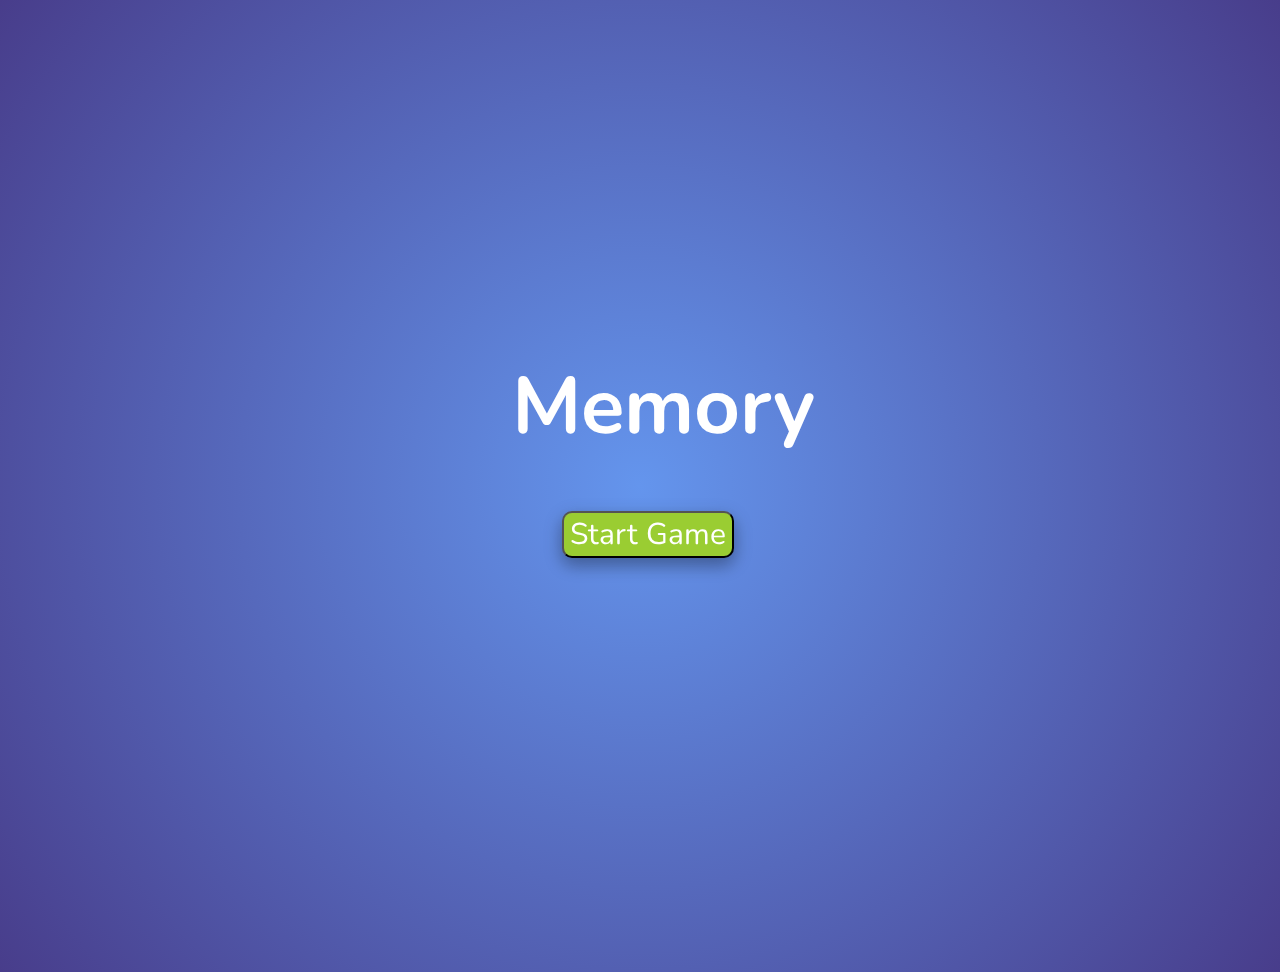
<file: index.html>
<!DOCTYPE html>
<html lang="en">

<head>
  <meta charset="UTF-8">
  <title>Memory Game</title>
  <meta name="description" content="DESCRIPTION">
  <link href="https://fonts.googleapis.com/css?family=Nunito:800" rel="stylesheet">
  <link rel="stylesheet" href="css.css">
</head>

<body>
  <div id="welcome">
    <h1>Memory</h1>
    <button id="startButton" name="startButton">Start Game</button>
  </div>
  <div id="header">
  </div>
  <div id="gameBoard">
  </div>
  <div id="playAgain" style="display: none;">
  </div>


  <script src="javascript.js"></script>
</body>

</html>
</file>
<file: css.css>
body {
  background: radial-gradient(circle, CornflowerBlue, DarkSlateBlue);
  color: white;
  font-family: 'Nunito', sans-serif;
  height: 100vh;
}

h1 {
  font-size: 5em;
  margin-left: 30px;
  margin-top:10px;
  margin-bottom: 10px;
  text-transform: capitalize;
}

#welcome {
  width: 100%;
  height: 100%;
  top: 0px;
  position: fixed;
  text-align: center;
  display: flex;
  flex-direction: column;
  justify-content: center;
  align-items: center;
}

#playAgain {
  width: 100%;
  height: 100%;
  top: 0px;
  position: fixed;
  text-align: center;
  display: flex;
  flex-direction: column;
  justify-content: center;
  align-items: center;
}

button {
  margin-top: 40px;
  background-color: yellowgreen;
  font-family: 'Nunito', sans-serif;
  color: white;
  font-size: 30px;
  border-radius: 10px;
  box-shadow: 0 8px 16px 0 rgba(0,0,0,0.2), 0 6px 20px 0 rgba(0,0,0,0.19);
}

.header {
  display: flex;
  flex-direction: row;
  justify-content: space-between;
  margin-left: 30px;
  margin-right: 30px;
  margin-bottom: 20px;
}

.timer {
  position: relative;
  left: -30px;
}

#gameBoard {
  margin-bottom: 5vw;
}

.row {
  padding: 0;
  margin: 0;
  display: flex;
  justify-content: center;
  line-height:20px;
}

.container {
  height: 13vw;
  width: 13vw;
  margin: 5px;
  position: relative;
  -webkit-perspective: 800px;
  -moz-perspective: 800px;
  -o-perspective: 800px;
  perspective: 800px;
}

.card {
  display: flex;
  height: 13vw;
  width: 13vw;
  position: absolute;
  -webkit-transition: -webkit-transform 1s;
  -moz-transition: -moz-transform 1s;
  -o-transition: -o-transform 1s;
  transition: transform 1s;
  -webkit-transform-style: preserve-3d;
  -moz-transform-style: preserve-3d;
  -o-transform-style: preserve-3d;
  transform-style: preserve-3d;
  -webkit-transform-origin: 50% 50%;
}

.card div {
  height: 100%;
  width: 100%;
  position: absolute;
  -webkit-backface-visibility: hidden;
  -moz-backface-visibility: hidden;
  -o-backface-visibility: hidden;
  backface-visibility: hidden;
}

.card .back {
  background-image: url('assets/circles-dark_green.png');
  /* background image from www.toptal.com/designers/subtlepatterns/  */
  border-radius: 10px;
  box-shadow: 0 8px 16px 0 rgba(0,0,0,0.2), 0 6px 20px 0 rgba(0,0,0,0.19);
}

.card .face {
  border-radius: 10px;
  background-size: contain;
  box-shadow: 0 8px 16px 0 rgba(0,0,0,0.2), 0 6px 20px 0 rgba(0,0,0,0.19);
  -webkit-transform: rotateY( 180deg );
  -moz-transform: rotateY( 180deg );
  -o-transform: rotateY( 180deg );
  transform: rotateY( 180deg );
}

.card.flipped {
  -webkit-transform: rotateY( 180deg );
  -moz-transform: rotateY( 180deg );
  -o-transform: rotateY( 180deg );
  transform: rotateY( 180deg );
}

/* card flip animation: https://jsfiddle.net/james2doyle/qsQun/ */
</file>
